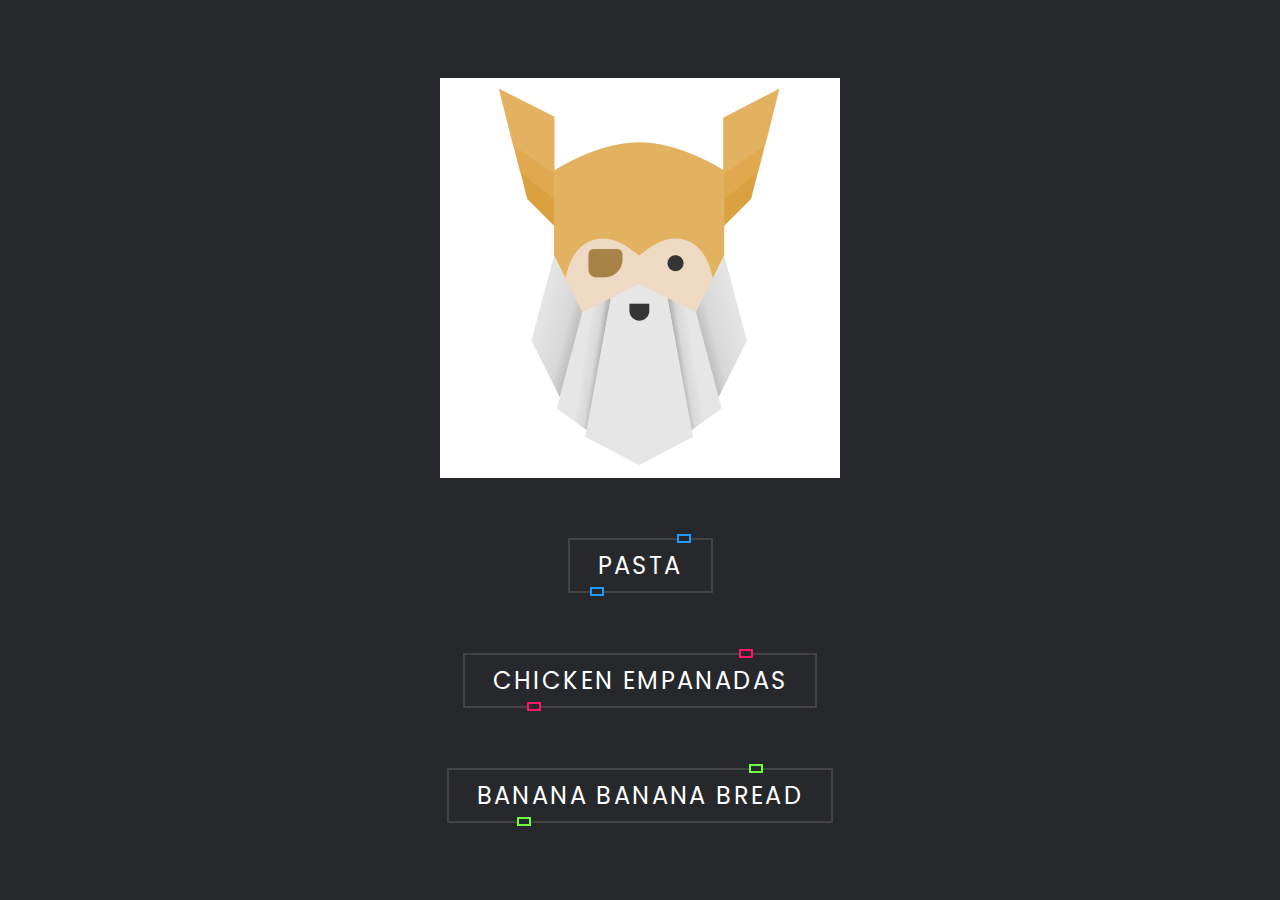
<file: index.html>
<!DOCTYPE html>
<html lang="en">
  <head>
    <meta charset="UTF-8" />
    <meta http-equiv="X-UA-Compatible" content="IE=edge" />
    <meta name="viewport" content="width=device-width, initial-scale=1.0" />
    <title>My first page</title>
    <link rel="stylesheet" type="text/css" href="style.css/style.css" />
  </head>
  <body>
    <img src=./images/odin.png alt="Odin logo"/>
    <a href="./recipes/pasta.html" style="--clr: #1e9bff">
      <span>PASTA</span><i></i
    ></a>
    <a href="./recipes/chicken.html" style="--clr: #ff1867">
      <span>Chicken EMPANADAS</span><i></i
    ></a>

    <a href="./recipes/banana.html" style="--clr: #6eff3e">
      <span>BANANA BANANA BREAD</span><i></i
    ></a>
  </body>
</html>
</file>
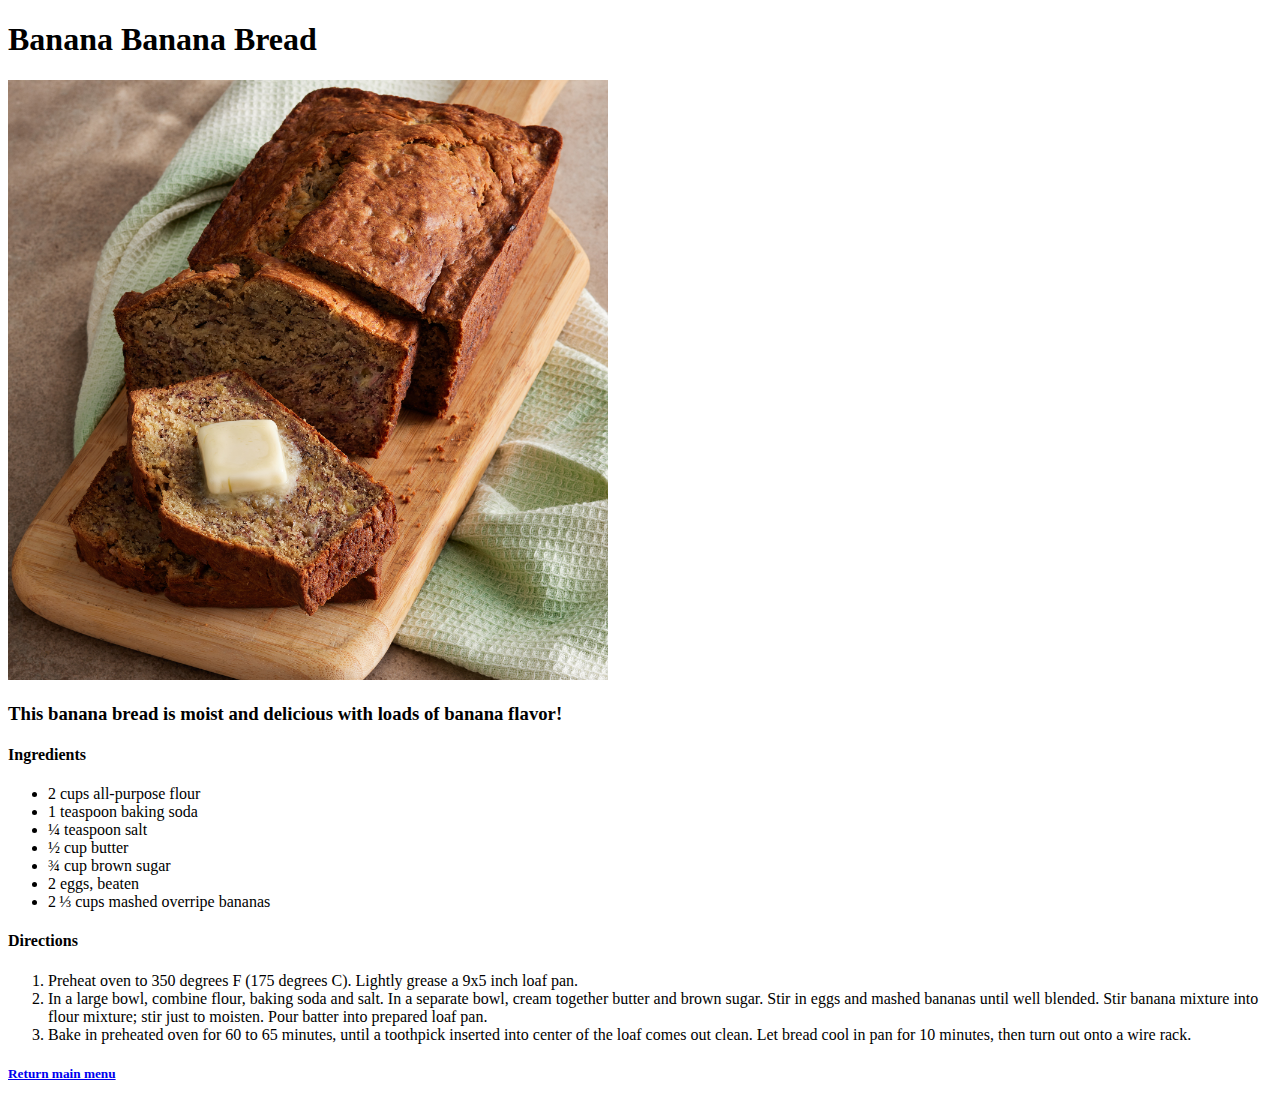
<file: recipes/banana.html>
<!DOCTYPE html>
<html lang="en">
  <head>
    <meta charset="UTF-8" />
    <meta http-equiv="X-UA-Compatible" content="IE=edge" />
    <meta name="viewport" content="width=device-width, initial-scale=1.0" />
    <title>Document</title>
  </head>
  <body>
    <h1>Banana Banana Bread</h1>
    <img
      src="../images/banana.jfif"
      alt="banana bread"
      style="width: 600px; height: 600px"
    />
    <h3>This banana bread is moist and delicious with loads of banana flavor!</h3>
    <div>
      <h4>Ingredients</h4>
      <ul>
        <li>2 cups all-purpose flour</li>
        <li>1 teaspoon baking soda</li>
        <li>¼ teaspoon salt</li>
        <li>½ cup butter</li>
        <li>¾ cup brown sugar</li>
        <li>2 eggs, beaten</li>
        <li>2 ⅓ cups mashed overripe bananas</li>
      </ul>
    </div>
    <div>
      <h4>Directions</h4>
      <ol>
        <li>
            Preheat oven to 350 degrees F (175 degrees C). Lightly grease a 9x5 inch loaf pan.
        </li>
        <li>
            In a large bowl, combine flour, baking soda and salt. In a separate bowl, cream together butter and brown sugar. Stir in eggs and mashed bananas until well blended. Stir banana mixture into flour mixture; stir just to moisten. Pour batter into prepared loaf pan.
        </li>
        <li>
            Bake in preheated oven for 60 to 65 minutes, until a toothpick inserted into center of the loaf comes out clean. Let bread cool in pan for 10 minutes, then turn out onto a wire rack.
        </li>
      </ol>
      <a href=../index.html><h5>Return main menu</h5></a>
    </div>
    
  </body>
</html>
</file>
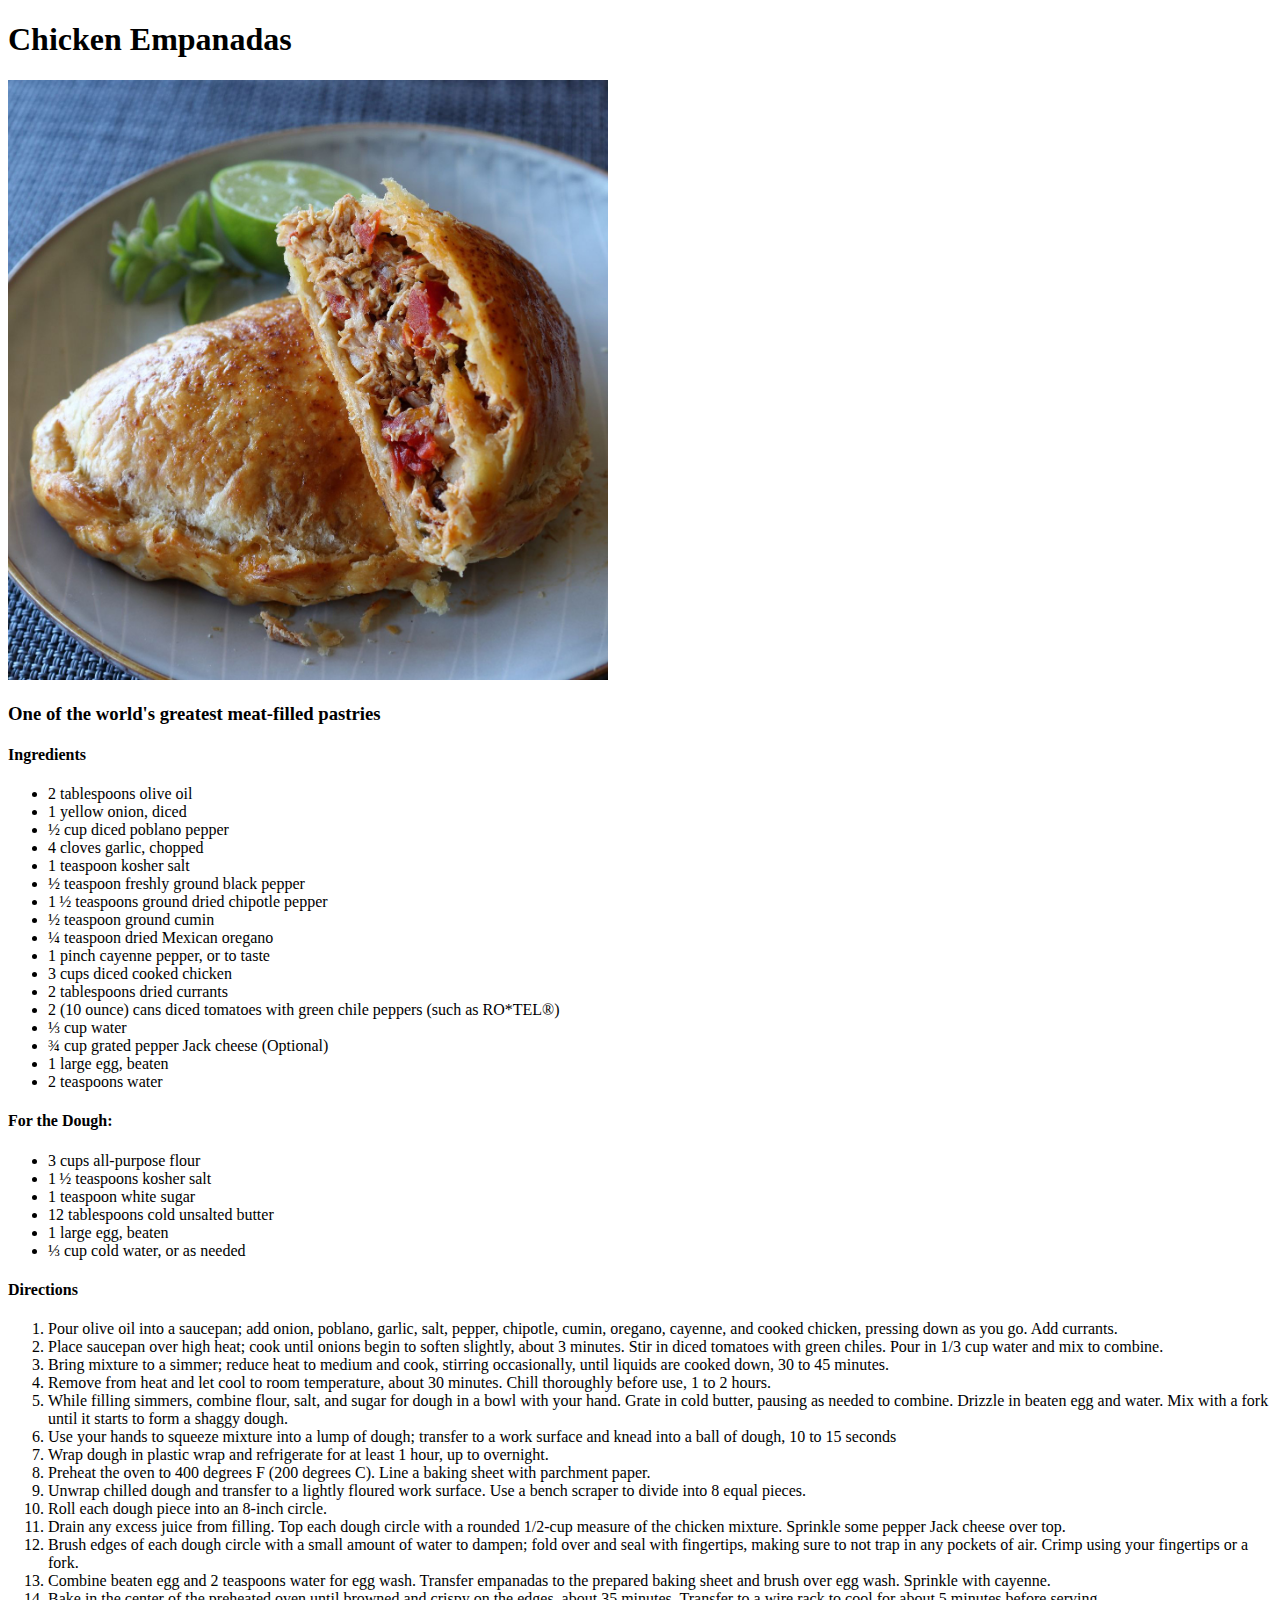
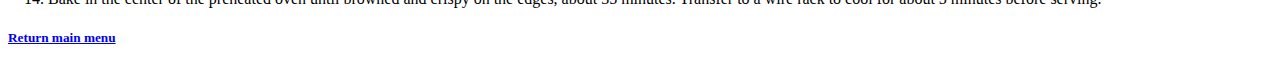
<file: recipes/chicken.html>
<!DOCTYPE html>
<html lang="en">
  <head>
    <meta charset="UTF-8" />
    <meta http-equiv="X-UA-Compatible" content="IE=edge" />
    <meta name="viewport" content="width=device-width, initial-scale=1.0" />
    <title>Document</title>
  </head>
  <body>
    <h1>Chicken Empanadas</h1>
    <img
      src="../images/chicken.jfif"
      alt="chicken"
      style="width: 600px; height: 600px"
    />
    <h3>One of the world's greatest meat-filled pastries</h3>
    <div>
      <h4>Ingredients</h4>
      <ul>
        <li>2 tablespoons olive oil</li>
        <li>1 yellow onion, diced</li>
        <li>½ cup diced poblano pepper</li>
        <li>4 cloves garlic, chopped</li>
        <li>1 teaspoon kosher salt</li>
        <li>½ teaspoon freshly ground black pepper</li>
        <li>1 ½ teaspoons ground dried chipotle pepper</li>
        <li>½ teaspoon ground cumin</li>
        <li>¼ teaspoon dried Mexican oregano</li>
        <li>1 pinch cayenne pepper, or to taste</li>
        <li>3 cups diced cooked chicken</li>
        <li>2 tablespoons dried currants</li>
        <li>2 (10 ounce) cans diced tomatoes with green chile peppers (such as RO*TEL®)</li>
        <li>⅓ cup water</li>
        <li>¾ cup grated pepper Jack cheese (Optional)</li>
        <li>1 large egg, beaten</li>
        <li>2 teaspoons water</li>
      </ul>
      <h4>For the Dough:</h4>
      <ul>
<li>3 cups all-purpose flour</li>
<li>1 ½ teaspoons kosher salt</li>
<li>1 teaspoon white sugar</li>
<li>12 tablespoons cold unsalted butter</li>
<li>1 large egg, beaten</li>
<li>⅓ cup cold water, or as needed</li>
      </ul>
    </div>
    <div>
      <h4>Directions</h4>
      <ol>
        <li>
            Pour olive oil into a saucepan; add onion, poblano, garlic, salt, pepper, chipotle, cumin, oregano, cayenne, and cooked chicken, pressing down as you go. Add currants.
        <li>
            Place saucepan over high heat; cook until onions begin to soften slightly, about 3 minutes. Stir in diced tomatoes with green chiles. Pour in 1/3 cup water and mix to combine.
        </li>
        <li>
            Bring mixture to a simmer; reduce heat to medium and cook, stirring occasionally, until liquids are cooked down, 30 to 45 minutes.
        </li>
        <li>Remove from heat and let cool to room temperature, about 30 minutes. Chill thoroughly before use, 1 to 2 hours.</li>
        <li>While filling simmers, combine flour, salt, and sugar for dough in a bowl with your hand. Grate in cold butter, pausing as needed to combine. Drizzle in beaten egg and water. Mix with a fork until it starts to form a shaggy dough.</li>
        <li>Use your hands to squeeze mixture into a lump of dough; transfer to a work surface and knead into a ball of dough, 10 to 15 seconds</li>
        <li>Wrap dough in plastic wrap and refrigerate for at least 1 hour, up to overnight.</li>
        <li>Preheat the oven to 400 degrees F (200 degrees C). Line a baking sheet with parchment paper.</li>
        <li>Unwrap chilled dough and transfer to a lightly floured work surface. Use a bench scraper to divide into 8 equal pieces.</li>
        <li>Roll each dough piece into an 8-inch circle.</li>
        <li>Drain any excess juice from filling. Top each dough circle with a rounded 1/2-cup measure of the chicken mixture. Sprinkle some pepper Jack cheese over top.</li>
        <li>Brush edges of each dough circle with a small amount of water to dampen; fold over and seal with fingertips, making sure to not trap in any pockets of air. Crimp using your fingertips or a fork.</li>
        <li>Combine beaten egg and 2 teaspoons water for egg wash. Transfer empanadas to the prepared baking sheet and brush over egg wash. Sprinkle with cayenne.</li>
        <li>Bake in the center of the preheated oven until browned and crispy on the edges, about 35 minutes. Transfer to a wire rack to cool for about 5 minutes before serving.</li>

      </ol>
      <a href=../index.html><h5>Return main menu</h5></a>
    </div>
    
  </body>
</html>
</file>
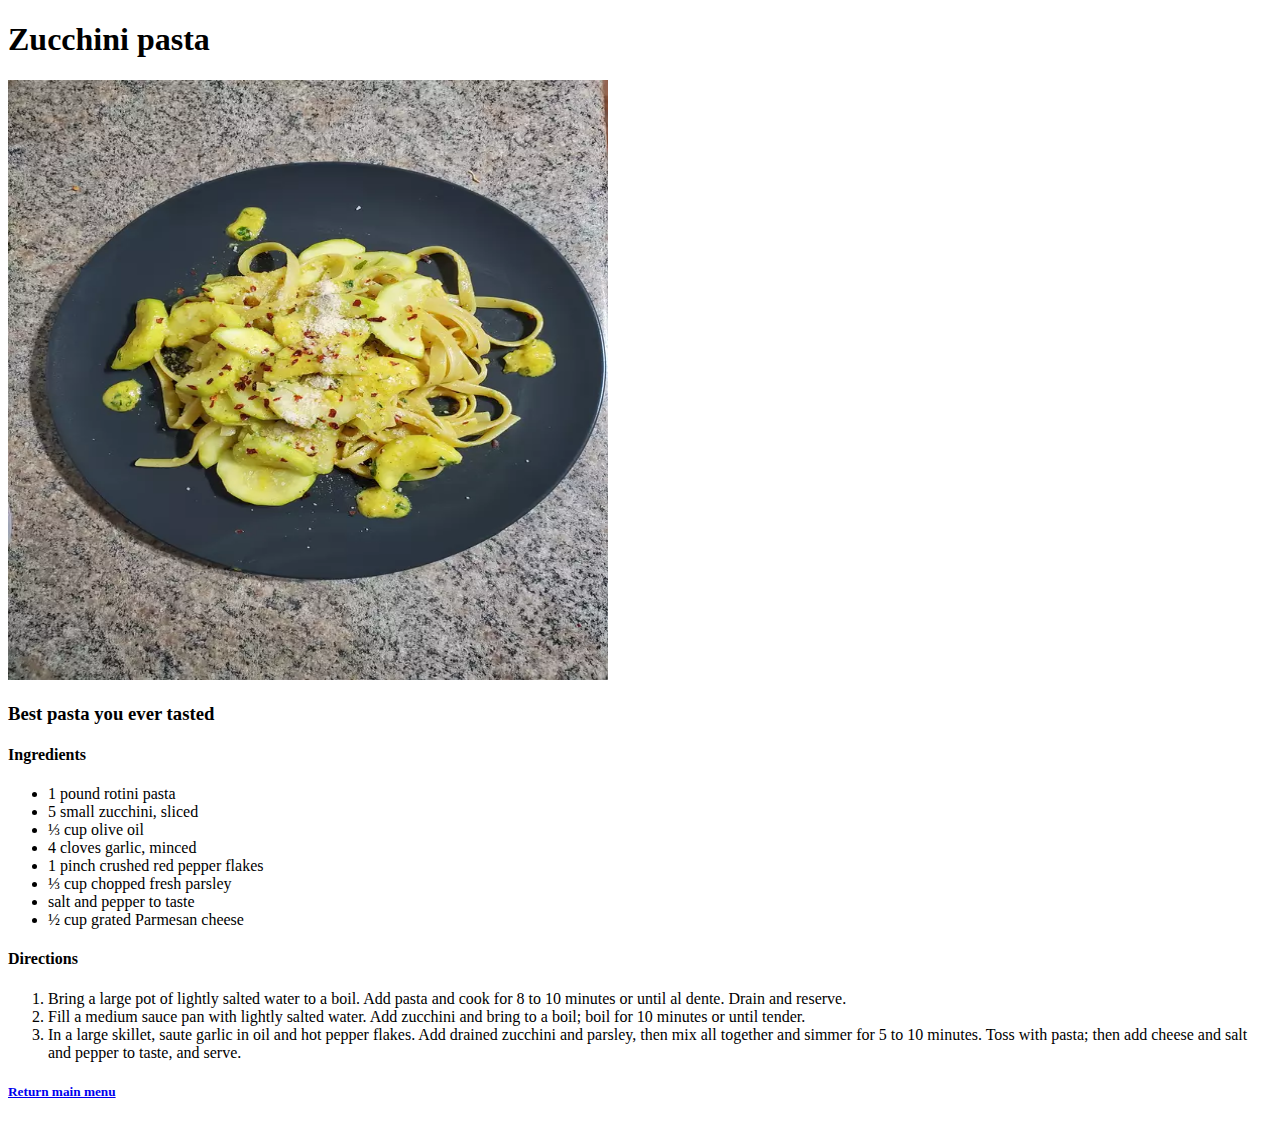
<file: recipes/pasta.html>
<!DOCTYPE html>
<html lang="en">
  <head>
    <meta charset="UTF-8" />
    <meta http-equiv="X-UA-Compatible" content="IE=edge" />
    <meta name="viewport" content="width=device-width, initial-scale=1.0" />
    <title>Document</title>
  </head>
  <body>
    <h1>Zucchini pasta</h1>
    <img
      src="../images/pasta.jpg"
      alt="pasta"
      style="width: 600px; height: 600px"
    />
    <h3>Best pasta you ever tasted</h3>
    <div>
      <h4>Ingredients</h4>
      <ul>
        <li>1 pound rotini pasta</li>
        <li>5 small zucchini, sliced</li>
        <li>⅓ cup olive oil</li>
        <li>4 cloves garlic, minced</li>
        <li>1 pinch crushed red pepper flakes</li>
        <li>⅓ cup chopped fresh parsley</li>
        <li>salt and pepper to taste</li>
        <li>½ cup grated Parmesan cheese</li>
      </ul>
    </div>
    <div>
      <h4>Directions</h4>
      <ol>
        <li>
          Bring a large pot of lightly salted water to a boil. Add pasta and
          cook for 8 to 10 minutes or until al dente. Drain and reserve.
        </li>
        <li>
          Fill a medium sauce pan with lightly salted water. Add zucchini and
          bring to a boil; boil for 10 minutes or until tender.
        </li>
        <li>
          In a large skillet, saute garlic in oil and hot pepper flakes. Add
          drained zucchini and parsley, then mix all together and simmer for 5
          to 10 minutes. Toss with pasta; then add cheese and salt and pepper to
          taste, and serve.
        </li>
      </ol>
      <a href=../index.html><h5>Return main menu</h5></a>
    </div>
    
  </body>
</html>
</file>
<file: style.css/style.css>
@import url("https://fonts.googleapis.com/css?family=Poppins:wght@300;400;500;600;700;800;900&display=swap");
* {
  margin: 0;
  padding: 0;
  box-sizing: border-box;
  font-family: "Poppins", "sans-serif";
}

body {
  display: flex;
  justify-content: center;
  align-items: center;
  min-height: 100vh;
  background: #27282c;
  flex-direction: column;
  gap: 60px;
}
a {
  position: relative;
  background: #444;
  color: #fff;
  text-decoration: none;
  text-transform: uppercase;
  font-size: 1.5em;
  letter-spacing: 0.1em;
  padding: 10px 30px;
  transition: 0.5s;
}

a:hover {
  letter-spacing: 0.25em;
  background: var(--clr);
  color: var(--clr);
  box-shadow: 0 0 35px var(--clr);
}
a::before {
  content: " ";
  position: absolute;
  inset: 2px;
  background: #27282c;
}

a span {
  position: relative;
  z-index: 1;
}

a i {
  position: absolute;
  inset: 0;
  display: block;
}
a i::before {
  content: " ";
  position: absolute;
  top: -3.5px;
  left: 80%;
  width: 10px;
  height: 5px;
  border: 2px solid var(--clr);
  background-color: #27282c;
  transform: translateX(-50%);
  transition: 0.5s;
}

a:hover i::before {
  width: 20px;
  left: 20%;
}

a i::after {
  content: " ";
  position: absolute;
  bottom: -3.5px;
  left: 20%;
  width: 10px;
  height: 5px;
  border: 2px solid var(--clr);
  background-color: #27282c;
  transform: translateX(-50%);
  transition: 0.5s;
}

a:hover i::after {
  width: 20px;
  left: 80%;
}
</file>
